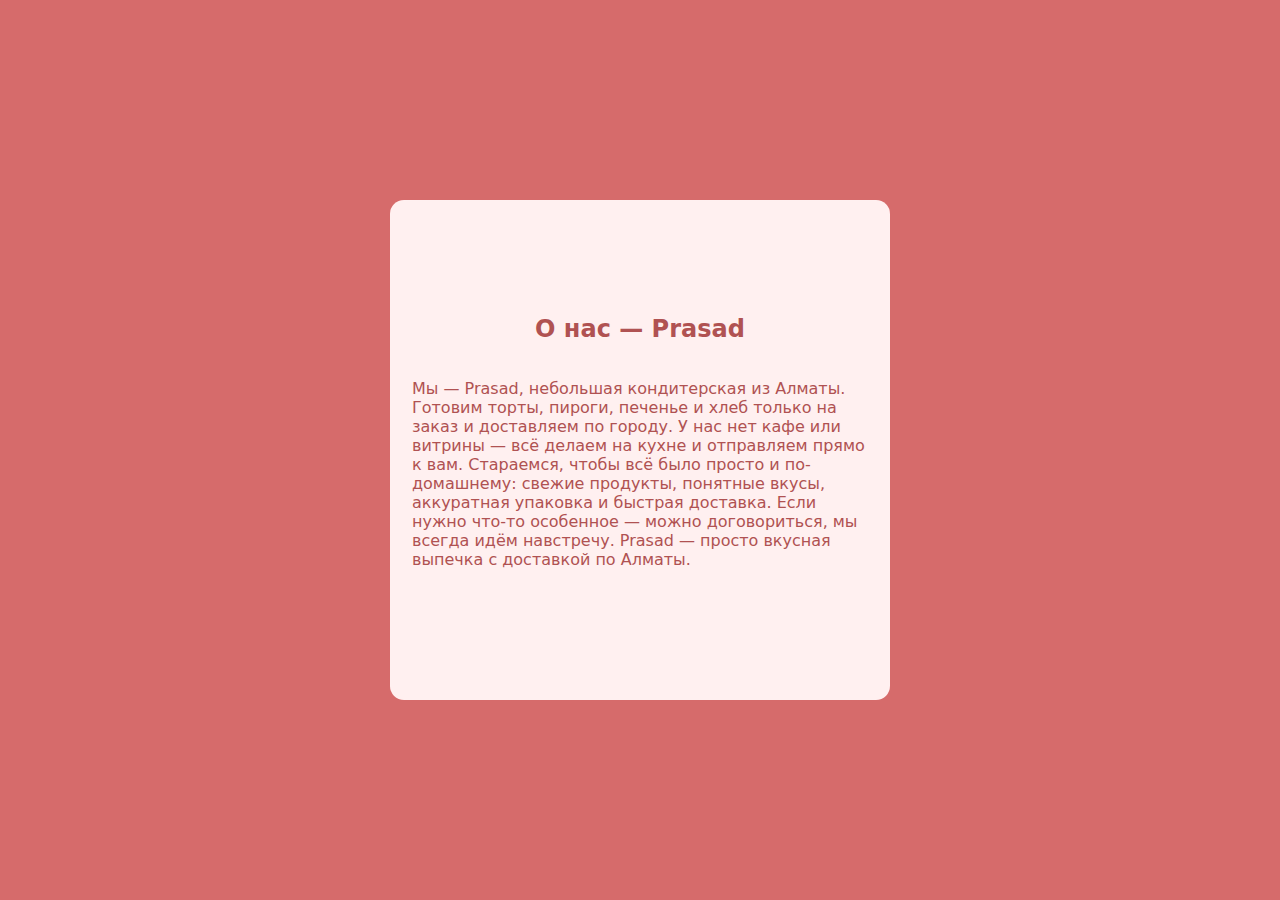
<file: about.html>
<!DOCTYPE html>
<html lang="en">

<head>
    <meta charset="UTF-8">
    <meta name="viewport" content="width=device-width, initial-scale=1.0">
    <link rel="stylesheet" href="styles/animation.css">
    <link rel="stylesheet" href="styles/index.css">
    <link rel="stylesheet" href="styles/media.css">
    <title>About</title>
</head>

<body>
    <div id="box">
        <div id="about">
            <h2>О нас — Prasad</h2>
            <p>Мы — Prasad, небольшая кондитерская из Алматы. Готовим торты, пироги, печенье и хлеб только на заказ
                и доставляем по городу. У нас нет кафе или витрины — всё делаем на кухне и отправляем прямо к вам.

                Стараемся, чтобы всё было просто и по-домашнему: свежие продукты, понятные вкусы, аккуратная упаковка и
                быстрая доставка. Если нужно что-то особенное — можно договориться, мы всегда идём навстречу.

                Prasad — просто вкусная выпечка с доставкой по Алматы.</p>
        </div>
    </div>
</body>

</html>
</file>
<file: styles/animation.css>
@keyframes anim {
    0%{
        transform: translateY(0px);
    }
    50%{
        transform: translateY(10px);
    }
    100%{
        transform: translateY(0px);
    }
}
@keyframes anim2 {
    0%{
        transform: translateX(0px);
    }
    50%{
        transform: translateX(10px);
    }
    100%{
        transform: translateX(0px);
    }
}
</file>
<file: styles/index.css>
@font-face {
  font-family: mainc;
  src: url(../fonts/PressStart2P-Regular.ttf);
}
:root {
  --primary: #dcb593;
  --primary-light: #e6c7ae;
  --primary-dark: #b39f86;
  --accent: #d66b6b;
  --accent-dark: #b05252;
  --text-primary: #2c1810;
  --text-secondary: #503a26;
  --muted: #785a43;
  --bg: #fff7f6;
  --bg-overlay: rgba(220, 181, 147, 0.15);
  --card: #ffffff;
  --radius: 14px;
  --max-width: 1100px;
  font-family: Inter, system-ui, -apple-system, "Segoe UI", Roboto,
    "Helvetica Neue", Arial;
}

* {
  box-sizing: border-box;
}

body {
  margin: 0;
  background-color: var(--bg);
  background-image: linear-gradient(
      rgba(102, 66, 66, 0.704),
      rgba(102, 66, 66, 0.704)
    ),
    url("https://png.pngtree.com/png-vector/20240321/ourmid/pngtree-repeating-pattern-with-pastry-desserts-seamless-pattern-png-image_12024416.png");
  background-size: auto;
  background-position: center;
  background-repeat: repeat;
  color: var(--text-primary);
  display: flex;
}

.container {
  max-width: var(--max-width);
  margin: 28px auto;
  padding: 0 18px;
}

header {
  display: flex;
  align-items: center;
  justify-content: space-between;
  gap: 18px;
  background-color: #dcb593;
  padding: 10px;
  border-radius: 10px;
}

.logo {
  display: flex;
  align-items: center;
  gap: 12px;
}

.logo .mark {
  width: 48px;
  height: 48px;
  border-radius: 8px;
  display: flex;
  align-items: center;
  justify-content: center;
  color: #fff;
  font-weight: 700;
  img {
    width: 60px;
    height: 60px;
  }
}

nav {
  display: flex;
  gap: 12px;
}

nav a {
  padding: 10px 16px;
  border-radius: 8px;
  text-decoration: none;
  color: #2c1810;
  font-weight: 600;
  transition: all 300ms ease;
  position: relative;
  &:hover {
    color: var(--accent-dark);
    background-color: rgba(214, 107, 107, 0.1);
  }
  &::after {
    content: "";
    position: absolute;
    bottom: 0;
    left: 50%;
    width: 0;
    height: 2px;
    background-color: var(--accent);
    transition: all 300ms ease;
    transform: translateX(-50%);
  }
  &:hover::after {
    width: 80%;
  }
}

nav a.active {
  background: rgba(214, 107, 107, 0.12);
  color: var(--accent-dark);
}

.card {
  background-color: var(--primary);
  padding: 14px;
  border-radius: 12px;
  border: 2px solid transparent;
  box-shadow: 0 8px 28px var(--bg-overlay);
  display: flex;
  flex-direction: column;
  transition: all 300ms ease-in-out;
  position: relative;
  overflow: hidden;
  backdrop-filter: blur(5px);
}

.hero h1 {
  margin: 0 0 8px;
  font-size: 28px;
}

.hero p {
  color: var(--muted);
  margin: 0 0 14px;
}

.cta {
  display: flex;

  gap: 10px;
}
#bc {
  border-radius: 10px;
  display: flex;
  flex-direction: column;
  gap: 10px;
}

.btn {
  background-color: var(--accent);
  color: white;
  padding: 12px 20px;
  border-radius: 10px;
  border: solid 2px var(--text-primary);
  text-decoration: none;
  font-weight: 700;
  cursor: pointer;
  transition: all 300ms ease-in-out;
  position: relative;
  overflow: hidden;
  &:hover {
    background: var(--accent-dark);
    transform: translateY(-2px);
    box-shadow: 0 5px 15px rgba(220, 181, 147, 0.3);
    border-color: var(--accent-dark);
  }
  &:active {
    transform: translateY(1px);
  }
}
#whBtn {
  border: solid 2px #111;
}

.btn.secondary {
  background: transparent;
  color: var(--accent-dark);
  border: 2px solid rgba(214, 107, 107, 0.12);
  background-color: #fff;
}

.search {
  margin-top: 12px;
  display: flex;
  border-radius: 10px;
}

.search input {
  margin-right: 10px;
  flex: 1;
  padding: 12px 16px;
  border-radius: 10px;
  border: 2px solid transparent;
  background-color: rgba(220, 181, 147, 0.7);
  color: #2c1810;
  font-size: 16px;
  transition: all 300ms ease;
  &:focus {
    outline: none;
    border-color: var(--accent);
    background-color: rgba(220, 181, 147, 0.9);
    box-shadow: 0 0 0 3px rgba(214, 107, 107, 0.2);
  }
}

.search button {
  padding: 10px 12px;
  border-radius: 8px;
  border: 0;
  background: var(--accent);
  color: #fff;
}

.categories {
  display: flex;
  gap: 10px;
  margin: 20px 0;
}

.cat {
  background-color: #dcb593;
  padding: 12px 16px;
  border-radius: 10px;
  box-shadow: 0 6px 18px rgba(17, 17, 17, 0.04);
  cursor: pointer;
  color: #2c1810;
}

.cat.active {
  border: 2px solid var(--accent);
}

.grid {
  display: grid;
  grid-template-columns: repeat(3, 1fr);
  gap: 18px;
}

.card:hover {
  transform: translateY(-6px);
  box-shadow: 0 18px 48px rgba(220, 181, 147, 0.2);
  border-color: var(--accent);
  background-color: var(--primary-light);
}

.card img {
  width: 100%;
  height: auto;
  max-height: 260px;
  object-fit: cover;
  border-radius: 10px;
  border: 1px solid rgba(0, 0, 0, 0.04);
  box-shadow: 0 6px 18px rgba(17, 17, 17, 0.06);
  transition: transform 220ms ease;
}

.card img:hover {
  transform: scale(1.02);
}

.card .title {
  font-weight: 700;
  margin-top: 10px;
}

.card .desc {
  color: var(--text-primary);
  font-size: 14px;
  margin: 8px 0;
  flex: 1;
  line-height: 1.5;
}

.card .meta {
  display: flex;
  align-items: center;
  justify-content: space-between;
  gap: 10px;
}

.price {
  font-weight: 800;
}

.controls {
  display: flex;
  gap: 8px;
}

.small {
  padding: 8px 10px;
  border-radius: 8px;
  border: 0;
  background: #f6f6f6;
}

footer {
  margin: 40px 0;
  padding: 18px;
  border-radius: 10px;
  background-color: #dcb593;
  display: flex;
  justify-content: space-between;
  align-items: center;
  color: #2c1810;
}
footer > .muted {
  display: flex;
  height: 36px;
  align-items: flex-end;
}

.muted {
  color: var(--muted);
  font-size: 13px;
  padding-left: 10px;
  border-radius: 10px;
}

.titlee {
  display: flex;
  justify-content: space-between;
}
.title2 {
  font-weight: 500;
  margin-top: 10px;
  color: #2c1810;
}
#searchBtn {
  transition: 400ms;
  cursor: pointer;
  &:hover {
    background: #b05a5a;
  }
}
#searchInput {
  background-color: #dcb593;
  border-radius: 10px;
}
#box {
  height: 100vh;
  width: 100%;
  display: flex;
  align-items: center;
  justify-content: center;
  background-color: var(--accent);
}
#about {
  display: flex;
  align-items: center;
  justify-content: center;
  flex-direction: column;
  background: rgb(255, 240, 240);
  border-radius: var(--radius);
  height: 500px;
  width: 500px;
  padding: 22px;
  color: #b05252;
  h2 {
    margin-top: 0px;
  }
}
#contacts b {
  color: #111;
}

.flex {
  display: flex;
}

.flex-between {
  display: flex;
  justify-content: space-between;
  align-items: center;
  background-color: #dcb593;
  border-radius: 10px;
  padding: 12px;
}

.flex-center {
  display: flex;
  align-items: center;
}

.flex-col {
  display: flex;
  flex-direction: column;
}

.gap-8 {
  gap: 8px;
}

.gap-10 {
  gap: 10px;
}

.gap-12 {
  gap: 12px;
}

.mt-18 {
  margin-top: 18px;
}

.fw-700 {
  font-weight: 700;
}

.fw-800 {
  font-weight: 800;
}

.icon-box {
  width: 64px;
  height: 64px;
  font-size: 170%;
  border-radius: 10px;
  background: #fff;
  display: flex;
  align-items: center;
  justify-content: center;
}

.quick-order-card {
  padding: 12px;
  display: flex;
  flex-direction: column;
  gap: 10px;
  background-color: #dcb593;
  border-radius: 8px;
  color: #2c1810;
}
.hero {
  display: flex;
  flex-direction: column;
  gap: 18px;
}
.hero-card {
  gap: 18px;
}
</file>
<file: styles/media.css>
@media (max-width: 1100px) {
  body {
    margin: 30px;
  }
  .container {
    flex-direction: column;
    align-items: center;
    padding: 0 16px;
  }

  .hero {
    grid-template-columns: 1fr;
    gap: 32px;
  }

  header {
    flex-wrap: wrap;
    gap: 12px;
  }

  nav {
    flex-wrap: wrap;
    justify-content: center;
  }

  .hero {
    flex-direction: column;
    align-items: center;
  }

  aside {
    width: 100%;
  }

  .grid {
    grid-template-columns: repeat(2, 1fr);
    gap: 14px;
  }
}

@media (max-width: 600px) {
  body {
    flex-direction: column;
    margin: 30px;
  }

  .container {
    padding: 0 10px;
  }

  header {
    flex-direction: column;
    align-items: center;
    gap: 8px;
    text-align: center;
  }

  .logo {
    flex-direction: column;
    gap: 6px;
  }

  nav {
    position: fixed;
    bottom: 0;
    left: 0;
    right: 0;
    background: #dcb593;
    padding: 8px 0;
    display: flex;
    justify-content: space-around;
    z-index: 1000;
    box-shadow: 0 -2px 10px rgba(0, 0, 0, 0.15);
  }

  nav a {
    padding: 8px;
    font-size: 13px;
  }

  footer {
    margin-bottom: 70px;
  }

  .hero {
    flex-direction: column;
    gap: 14px;
  }

  .hero-card {
    width: 100%;
  }

  .search {
    flex-direction: column;
    gap: 10px;
  }

  .search input {
    width: 100%;
    margin-right: 0;
  }

  .categories {
    flex-wrap: wrap;
    justify-content: center;
    gap: 8px;
  }

  .grid {
    grid-template-columns: 1fr;
    gap: 14px;
  }

  .card {
    margin: 0;
  }

  .quick-order-card {
    width: 100%;
    align-items: stretch;
  }

  .btn {
    padding: 10px 14px;
    font-size: 14px;
  }

  h1 {
    font-size: 22px;
  }

  .muted {
    font-size: 12px;
  }
}
</file>
